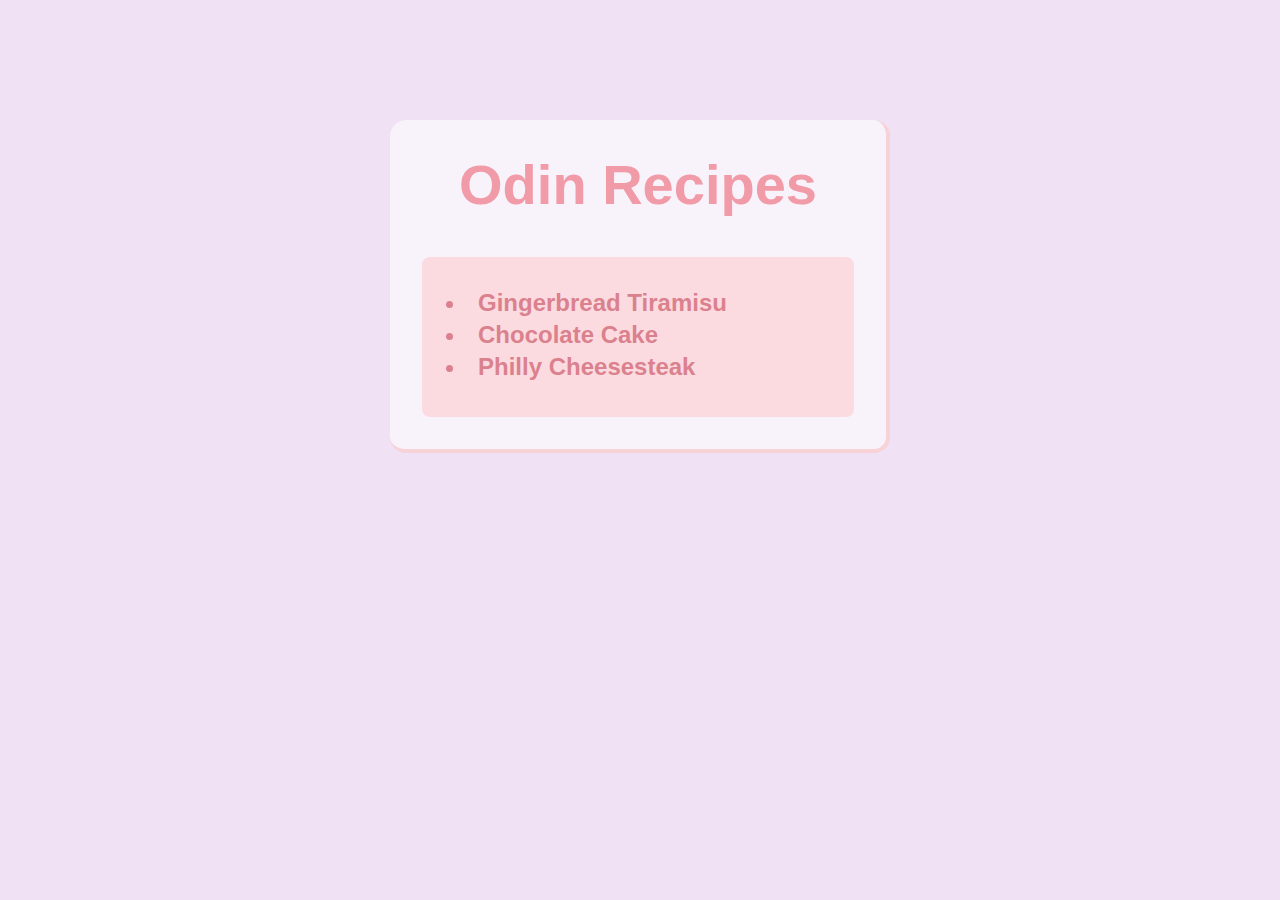
<file: index.html>
<!DOCTYPE html>
<html lang="en">
    <head>
        <meta charset="UTF-8">
        <meta name="viewport" content="width=device-width, initial-scale=1.0">
        <title>Odin Recipes</title>
        <link rel="stylesheet" href="css/styles.css">
    </head>
    <body>
        <div class="wrapper">
            <h1>Odin Recipes</h1>
            <div class="recipes-wrapper">
                <ul class="nav">
                    <li><a href="recipes/gingerbread-tiramisu.html">Gingerbread Tiramisu</a></li>
                    <li><a href="recipes/chocolate-cake.html">Chocolate Cake</a></li>
                    <li><a href="recipes/philly-cheesesteak.html">Philly Cheesesteak</a></li>
                </ul>
            </div>
        </div>
    </body>
</html>
</file>
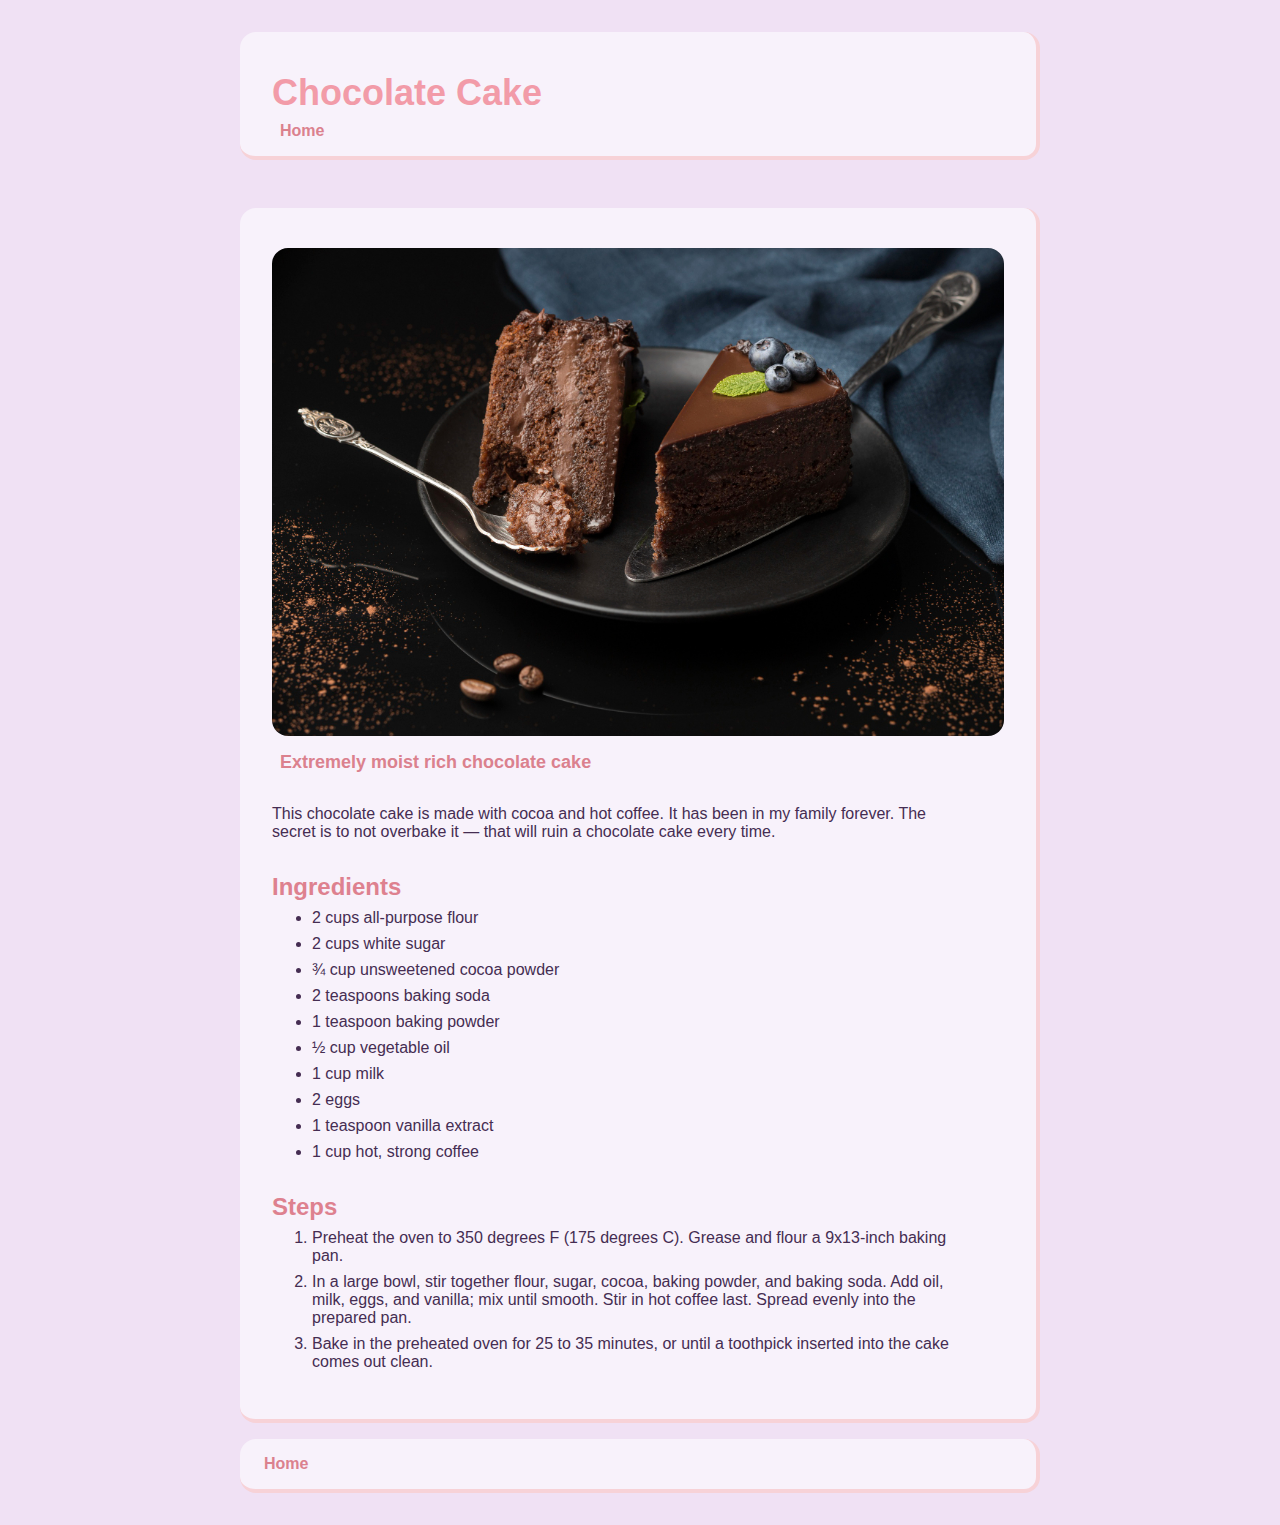
<file: recipes/chocolate-cake.html>
<!DOCTYPE html>
<html lang="en">
    <head>
        <meta charset="UTF-8">
        <meta name="viewport" content="width=device-width", initial-scale="1.0">
        <title>Chocolate Cake</title>
        <link rel="stylesheet" href="../css/r-styles.css">
    </head>
    <body>  
            <div class="header wrapper">
                <h1>Chocolate Cake</h1>
                <a href="../index.html">Home</a>
            </div>
            
            <div class="wrapper">
                <figure>
                    <img src="../images/Chocolate-cake.jpg" alt="Photo of finished chocolate cake" width="1000" height="667">
                    <figcaption>Extremely moist rich chocolate cake</figcaption>
                </figure>
            
                <p class="highlight">This chocolate cake is made with cocoa and hot coffee. It has been in my family forever. The secret is to not overbake it — that will ruin a chocolate cake every time.
                </p>
            
                <h2>Ingredients</h2>
                <ul>
                    <li>2 cups all-purpose flour</li>
                    <li>2 cups white sugar</li>
                    <li>¾ cup unsweetened cocoa powder</li>
                    <li>2 teaspoons baking soda</li>
                    <li>1 teaspoon baking powder</li>
                    <li>½ cup vegetable oil</li>
                    <li>1 cup milk</li>
                    <li>2 eggs</li>
                    <li>1 teaspoon vanilla extract</li>
                    <li>1 cup hot, strong coffee</li>
                </ul>

                <h2>Steps</h2>
                <ol>
                    <li>Preheat the oven to 350 degrees F (175 degrees C). Grease and flour a 9x13-inch baking pan.</li>
                    <li>In a large bowl, stir together flour, sugar, cocoa, baking powder, and baking soda. Add oil, milk, eggs, and vanilla; mix until smooth. Stir in hot coffee last. Spread evenly into the prepared pan.
                    </li>
                    <li>Bake in the preheated oven for 25 to 35 minutes, or until a toothpick inserted into the cake comes out clean.</li>
                </ol>
            </div>

            <div class="footer wrapper">
                <a href="../index.html">Home</a>
            </div>
    </body>
</html>
</file>
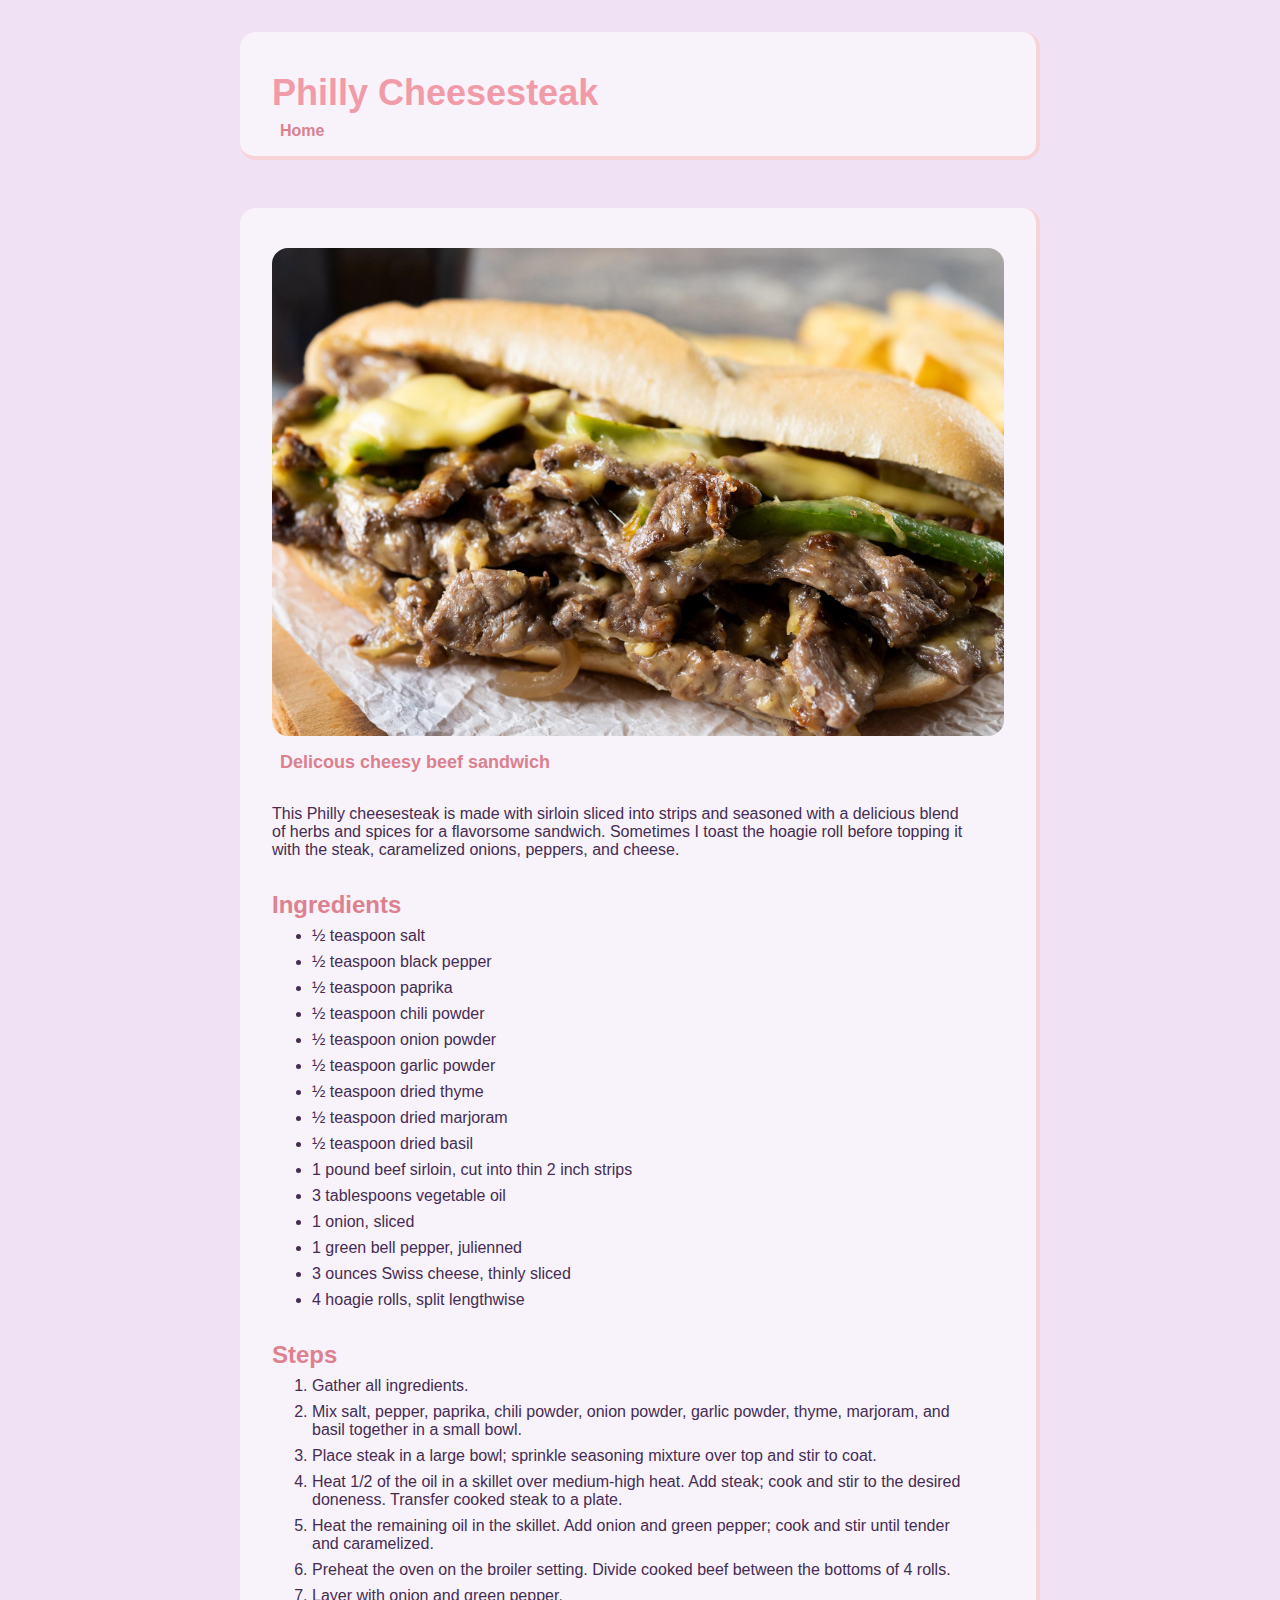
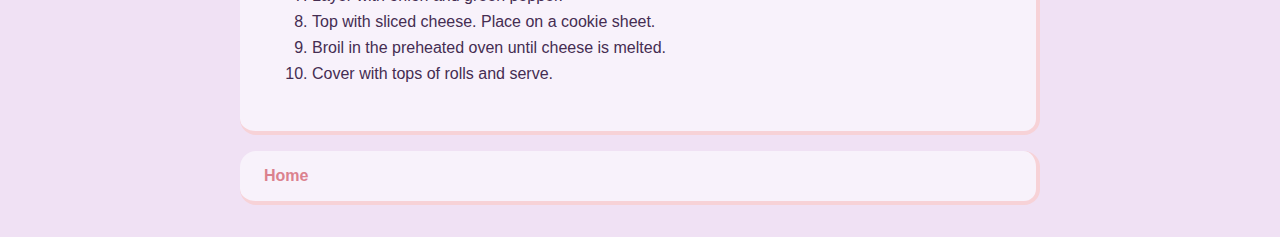
<file: recipes/philly-cheesesteak.html>
<!DOCTYPE html>
<html lang="en">
<head>
    <meta charset="UTF-8">
    <meta name="viewport" content="width=device-width, initial-scale=1.0">
    <title>Philly Cheesesteak Recipe</title>
    <link rel="stylesheet" href="../css/r-styles.css">
</head>
<body>
    <body>
        <div class="header wrapper">
            <h1>Philly Cheesesteak</h1>
            <a href="../index.html">Home</a>
        </div>
        
        <div class="wrapper">
            <figure>
                <img src="../images/cheesesteak.jpg" alt="Photo of Cheesecake Sandwich" width="1000" height="667">
                <figcaption>Delicous cheesy beef sandwich</figcaption>
            </figure>

            <p class="highlight">This Philly cheesesteak is made with sirloin sliced into strips and seasoned with a delicious 
                blend of herbs and spices for a flavorsome sandwich. Sometimes I toast the hoagie roll before 
                topping it with the steak, caramelized onions, peppers, and cheese.
            </p>
            <h2>Ingredients</h2>
            <ul>
                <li>½ teaspoon salt</li>
                <li>½ teaspoon black pepper</li>
                <li>½ teaspoon paprika</li>
                <li>½ teaspoon chili powder</li>
                <li>½ teaspoon onion powder</li>
                <li>½ teaspoon garlic powder</li>
                <li>½ teaspoon dried thyme</li>
                <li>½ teaspoon dried marjoram</li>
                <li>½ teaspoon dried basil</li>
                <li>1 pound beef sirloin, cut into thin 2 inch strips</li>
                <li>3 tablespoons vegetable oil</li>
                <li>1 onion, sliced</li>
                <li>1 green bell pepper, julienned</li>
                <li>3 ounces Swiss cheese, thinly sliced</li>
                <li>4 hoagie rolls, split lengthwise</li>
            </ul>

            <h2>Steps</h2>
            <ol>
                <li>Gather all ingredients.</li>
                <li>Mix salt, pepper, paprika, chili powder, onion powder, garlic powder, thyme, marjoram, and basil together in a small bowl.</li>
                <li>Place steak in a large bowl; sprinkle seasoning mixture over top and stir to coat.</li>
                <li>Heat 1/2 of the oil in a skillet over medium-high heat. Add steak; cook and stir to the desired doneness. Transfer cooked steak to a plate.</li>
                <li>Heat the remaining oil in the skillet. Add onion and green pepper; cook and stir until tender and caramelized.</li>
                <li>Preheat the oven on the broiler setting. Divide cooked beef between the bottoms of 4 rolls.</li>
                <li>Layer with onion and green pepper.</li>
                <li>Top with sliced cheese. Place on a cookie sheet.</li>
                <li>Broil in the preheated oven until cheese is melted.</li>
                <li>Cover with tops of rolls and serve.</li>
            </ol>
        </div>
        
        <div class="footer wrapper">
            <a href="../index.html">Home</a>
        </div>
</body>
</html>
</file>
<file: css/styles.css>
*{
    box-sizing: border-box;
    margin:0;    
}

body{
    font-family:  'Segoe UI',  'Open Sans', sans-serif;
    width: 800px;
    margin: 120px auto;
    background-color: #f0e1f4;
}

.wrapper{
    width:500px;
    background-color: #f8f2fb;

    margin-inline: auto;

    padding:32px;
    border-radius: 16px;
    border-right: 4px solid #f6a8a86e;
    border-bottom: 4px solid #f6a8a86e;
}

.wrapper h1{
    text-align: center;
    margin: 0;
    color: #f29ba8;

    font-size: 56px;
}

.recipes-wrapper{
    background-color: #fbdbe0;

    margin-top:40px;

    padding: 16px 8px;
    border-radius: 8px;
}

.nav{
    list-style-position: inside;
    padding: 16px;
}

li{
    margin-bottom: 4px;
}

::marker{
    color: #db818e;
    font-size: 24px;
}

a{
    color: #db818e;

    font-size: 24px;
    font-weight: bold;
    text-decoration: none;
}

a:hover,a:focus{
    color: #ec5f76;
}
</file>
<file: css/r-styles.css>
*{
    box-sizing: border-box;
    margin:0;    
}

body{
    font-family:  'Segoe UI',  'Open Sans', sans-serif;
    width: 800px;
    margin: 32px auto;
    background-color: #f0e1f4;
}

h1{
    margin: 0 0 8px;
     color: #f29ba8;

    font-size: 36px;
}

h2{
    color: #de818f;
}

p{
    margin-bottom: 32px;

    color:#452d52;
}

p,ol{
    margin-right: 32px;
}

ul,ol{
    margin-top:8px;
    margin-bottom: 32px;

    color:#452d52;
}

li{
    margin-bottom: 8px;
}

li p{
    margin-bottom: 8px;
}

figure {
    width:100%;
    
    margin-inline: auto;
    margin-bottom: 32px;
    
    font-size: 18px;
    font-weight: bold;
}

figure img{
    display: block;
    width: 100%;
    height: auto;

    border-radius: 16px;
}

figcaption{
    color: #db818e;
    padding-left: 8px;
    padding-top:16px;
}

.header{
    margin-bottom: 48px;
}

a{
    color: #db818e;

    font-weight: bold;
    text-decoration: none;
    padding-left:8px;
}

a:hover,a:focus{
    color: #ec5f76;
}

.wrapper{
    /* width:300px; */
    background-color: #f8f2fb;

    padding:40px 32px 16px;

    border-radius: 16px;
    border-right: 4px solid #f6a8a86e;
    border-bottom: 4px solid #f6a8a86e;
}

.footer{
    margin-top: 16px;
    padding:16px;
}

.highlight{
    font-weight: 500;
}
</file>
